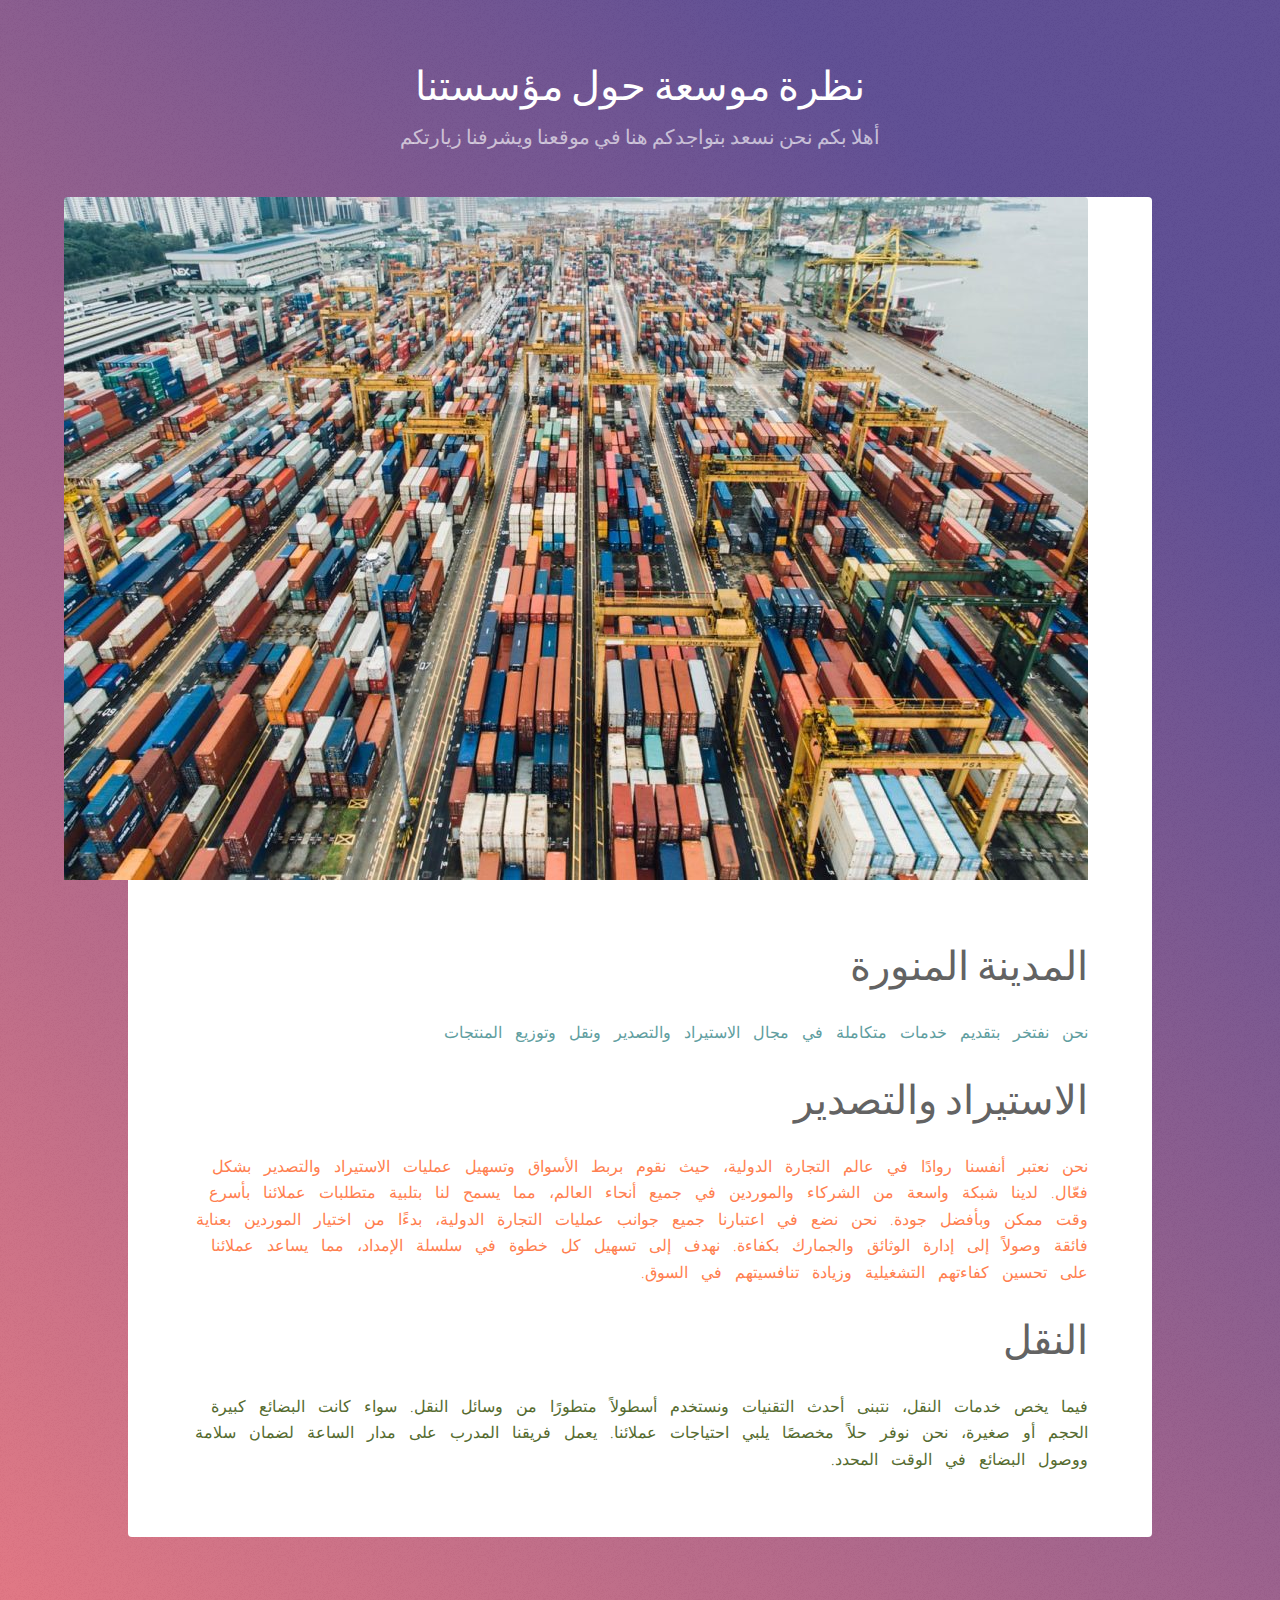
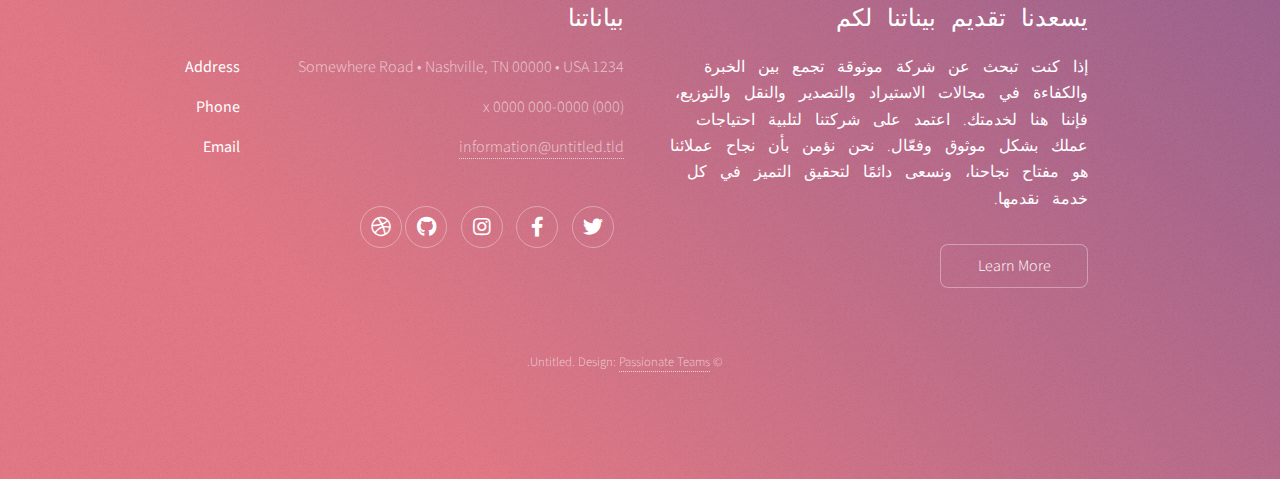
<file: generic.html>
<!DOCTYPE HTML>

<html>
	<head>
		<title>المدينة المنورة </title>
		<meta charset="utf-8" />
		<meta name="viewport" content="width=device-width, initial-scale=1, user-scalable=no" />
		<link rel="stylesheet" href="assets/css/main.css" />
		<noscript><link rel="stylesheet" href="assets/css/noscript.css" /></noscript>
	</head>
	<body class="is-preload" dir="rtl">

		<!-- Wrapper -->
			<div id="wrapper">

				<!-- Header -->
					<header id="header">
						<h1>نظرة موسعة حول مؤسستنا</h1>
						<p>أهلا بكم نحن نسعد بتواجدكم هنا في موقعنا ويشرفنا زيارتكم</p>
					</header>

				<!-- Main -->
					<div id="main">

						<!-- Content -->
							<section id="content" class="main">
								<span class="image main"><img src="images/img11.jpeg" alt="" /></span>
								<h1>المدينة المنورة </h1>
								<p style="color: cadetblue; word-spacing: 10px;">نحن نفتخر بتقديم خدمات متكاملة في مجال الاستيراد والتصدير ونقل وتوزيع المنتجات</p>
								<h1>الاستيراد والتصدير</h1>
								<p style="color:coral; word-spacing: 10px;">
									نحن نعتبر أنفسنا روادًا في عالم التجارة الدولية، حيث نقوم بربط الأسواق وتسهيل عمليات الاستيراد والتصدير بشكل فعّال. لدينا شبكة واسعة من الشركاء والموردين في جميع أنحاء العالم، مما يسمح لنا بتلبية متطلبات عملائنا بأسرع وقت ممكن وبأفضل جودة.
									
									نحن نضع في اعتبارنا جميع جوانب عمليات التجارة الدولية، بدءًا من اختيار الموردين بعناية فائقة وصولاً إلى إدارة الوثائق والجمارك بكفاءة. نهدف إلى تسهيل كل خطوة في سلسلة الإمداد، مما يساعد عملائنا على تحسين كفاءتهم التشغيلية وزيادة تنافسيتهم في السوق.</p>
							<h1>النقل</h1>
							<p style="color:darkolivegreen; word-spacing: 10px;">
							
								فيما يخص خدمات النقل، نتبنى أحدث التقنيات ونستخدم أسطولاً متطورًا من وسائل النقل. سواء كانت البضائع كبيرة الحجم أو صغيرة، نحن نوفر حلاً مخصصًا يلبي احتياجات عملائنا. يعمل فريقنا المدرب على مدار الساعة لضمان سلامة ووصول البضائع في الوقت المحدد.
							</p>

								</section>

					</div>

				<!-- Footer -->
					<footer id="footer">
						<section>
							<h2 style="word-spacing: 10px;">يسعدنا تقديم بيناتنا لكم</h2>
							<p style="word-spacing: 10px; color:white;">
								إذا كنت تبحث عن شركة موثوقة تجمع بين الخبرة والكفاءة في مجالات الاستيراد والتصدير والنقل والتوزيع، فإننا هنا لخدمتك. اعتمد على شركتنا لتلبية احتياجات عملك بشكل موثوق وفعّال. نحن نؤمن بأن نجاح عملائنا هو مفتاح نجاحنا، ونسعى دائمًا لتحقيق التميز في كل خدمة نقدمها.</p>
							<ul class="actions">
								<li><a href="#" class="button">Learn More</a></li>
							</ul>
						</section>
						<section>
							<h2>بياناتنا</h2>
							<dl class="alt">
								<dt>Address</dt>
								<dd>1234 Somewhere Road &bull; Nashville, TN 00000 &bull; USA</dd>
								<dt>Phone</dt>
								<dd>(000) 000-0000 x 0000</dd>
								<dt>Email</dt>
								<dd><a href="#">information@untitled.tld</a></dd>
							</dl>
							<ul class="icons">
								<li><a href="#" class="icon brands fa-twitter alt"><span class="label">Twitter</span></a></li>
								<li><a href="#" class="icon brands fa-facebook-f alt"><span class="label">Facebook</span></a></li>
								<li><a href="#" class="icon brands fa-instagram alt"><span class="label">Instagram</span></a></li>
								<li><a href="#" class="icon brands fa-github alt"><span class="label">GitHub</span></a></li>
								<li><a href="#" class="icon brands fa-dribbble alt"><span class="label">Dribbble</span></a></li>
							</ul>
						</section>
						<p class="copyright">&copy; Untitled. Design: <a href="">Passionate Teams</a>.</p>
					</footer>

			</div>

		<!-- Scripts -->
			<script src="assets/js/jquery.min.js"></script>
			<script src="assets/js/jquery.scrollex.min.js"></script>
			<script src="assets/js/jquery.scrolly.min.js"></script>
			<script src="assets/js/browser.min.js"></script>
			<script src="assets/js/breakpoints.min.js"></script>
			<script src="assets/js/util.js"></script>
			<script src="assets/js/main.js"></script>

	</body>
</html>
</file>
<file: assets/css/noscript.css>
/*
	Stellar by HTML5 UP
	html5up.net | @ajlkn
	Free for personal and commercial use under the CCA 3.0 license (html5up.net/license)
*/

/* Header */

	body.is-preload #header.alt > * {
		opacity: 1;
	}

	body.is-preload #header.alt .logo {
		-moz-transform: none;
		-webkit-transform: none;
		-ms-transform: none;
		transform: none;
	}
</file>
<file: assets/css/main.css>
@import url(fontawesome-all.min.css);
@import 'https://fonts.googleapis.com/css?family=Source+Sans+Pro:300,400';


html, body, div, span, applet, object,
iframe, h1, h2, h3, h4, h5, h6, p, blockquote,
pre, a, abbr, acronym, address, big, cite,
code, del, dfn, em, img, ins, kbd, q, s, samp,
small, strike, strong, sub, sup, tt, var, b,
u, i, center, dl, dt, dd, ol, ul, li, fieldset,
form, label, legend, table, caption, tbody,
tfoot, thead, tr, th, td, article, aside,
canvas, details, embed, figure, figcaption,
footer, header, hgroup, menu, nav, output, ruby,
section, summary, time, mark, audio, video {

	margin: 0;
	padding: 0;
	border: 0;
	font-size: 100%;
	font: inherit;
	vertical-align: baseline;}

article, aside, details, figcaption, figure,
footer, header, hgroup, menu, nav, section {
	display: block;}

body {
	line-height: 1;
}

ol, ul {
	list-style: none;
}

blockquote, q {
	quotes: none;
}

	blockquote:before, blockquote:after, q:before, q:after {
		content: '';
		content: none;
	}

table {
	border-collapse: collapse;
	border-spacing: 0;
}

body {
	-webkit-text-size-adjust: none;
}

mark {
	background-color: transparent;
	color: inherit;
}

input::-moz-focus-inner {
	border: 0;
	padding: 0;
}

input, select, textarea {
	-moz-appearance: none;
	-webkit-appearance: none;
	-ms-appearance: none;
	appearance: none;
}

/* Basic */

	@-ms-viewport {
		width: device-width;
	}

	body {
		-ms-overflow-style: scrollbar;
	}

	@media screen and (max-width: 480px) {

		html, body {
			min-width: 320px;
		}

	}

	html {
		box-sizing: border-box;
	}

	*, *:before, *:after {
		box-sizing: inherit;
	}

	body {
		background-color: #935d8c;
		background-image: url("images/overlay.png"), -moz-linear-gradient(45deg, #e37682 15%, #5f4d93 85%);
		background-image: url("images/overlay.png"), -webkit-linear-gradient(45deg, #e37682 15%, #5f4d93 85%);
		background-image: url("images/overlay.png"), -ms-linear-gradient(45deg, #e37682 15%, #5f4d93 85%);
		background-image: url("images/overlay.png"), linear-gradient(45deg, #e37682 15%, #5f4d93 85%);
	}

		body.is-preload *, body.is-preload *:before, body.is-preload *:after {
			-moz-animation: none !important;
			-webkit-animation: none !important;
			-ms-animation: none !important;
			animation: none !important;
			-moz-transition: none !important;
			-webkit-transition: none !important;
			-ms-transition: none !important;
			transition: none !important;
		}

/* Type */

	body {
		background-color: #935d8c;
		color: rgba(255, 255, 255, 0.65);
	}

	body, input, select, textarea {
		font-family: "Source Sans Pro", Helvetica, sans-serif;
		font-size: 17pt;
		font-weight: 300;
		line-height: 1.65;
	}

		@media screen and (max-width: 1680px) {

			body, input, select, textarea {
				font-size: 14pt;
			}

		}

		@media screen and (max-width: 1280px) {

			body, input, select, textarea {
				font-size: 12pt;
			}

		}

		@media screen and (max-width: 360px) {

			body, input, select, textarea {
				font-size: 11pt;
			}

		}

	a {
		-moz-transition: color 0.2s ease, border-bottom 0.2s ease;
		-webkit-transition: color 0.2s ease, border-bottom 0.2s ease;
		-ms-transition: color 0.2s ease, border-bottom 0.2s ease;
		transition: color 0.2s ease, border-bottom 0.2s ease;
		text-decoration: none;
		border-bottom: dotted 1px;
		color: inherit;
	}

		a:hover {
			border-bottom-color: transparent;
		}

	strong, b {
		font-weight: 400;
	}

	em, i {
		font-style: italic;
	}

	p {
		margin: 0 0 2em 0;
	}

		p.content {
			-moz-columns: 20em 2;
			-webkit-columns: 20em 2;
			-ms-columns: 20em 2;
			columns: 20em 2;
			-moz-column-gap: 2em;
			-webkit-column-gap: 2em;
			-ms-column-gap: 2em;
			column-gap: 2em;
			text-align: justify;
		}

	h1, h2, h3, h4, h5, h6 {
		font-weight: 300;
		line-height: 1.5;
		margin: 0 0 0.7em 0;
		letter-spacing: -0.025em;
	}

		h1 a, h2 a, h3 a, h4 a, h5 a, h6 a {
			color: inherit;
			text-decoration: none;
		}

	h1 {
		font-size: 2.5em;
		line-height: 1.2;
	}

	h2 {
		font-size: 1.5em;
	}

	h3 {
		font-size: 1.25em;
	}

	h4 {
		font-size: 1.1em;
	}

	h5 {
		font-size: 0.9em;
	}

	h6 {
		font-size: 0.7em;
	}

	@media screen and (max-width: 736px) {

		h1 {
			font-size: 2em;
		}

	}

	sub {
		font-size: 0.8em;
		position: relative;
		top: 0.5em;
	}

	sup {
		font-size: 0.8em;
		position: relative;
		top: -0.5em;
	}

	blockquote {
		border-left: solid 4px;
		font-style: italic;
		margin: 0 0 2em 0;
		padding: 0.5em 0 0.5em 2em;
	}

	code {
		border-radius: 8px;
		border: solid 1px;
		font-family: "Courier New", monospace;
		font-size: 0.9em;
		margin: 0 0.25em;
		padding: 0.25em 0.65em;
	}

	pre {
		-webkit-overflow-scrolling: touch;
		font-family: "Courier New", monospace;
		font-size: 0.9em;
		margin: 0 0 2em 0;
	}

		pre code {
			display: block;
			line-height: 1.75;
			padding: 1em 1.5em;
			overflow-x: auto;
		}

	hr {
		border: 0;
		border-bottom: solid 1px;
		margin: 2em 0;
	}

		hr.major {
			margin: 3em 0;
		}

	.align-left {
		text-align: left;
	}

	.align-center {
		text-align: center;
	}

	.align-right {
		text-align: right;
	}

	input, select, textarea {
		color: #ffffff;
	}

	a:hover {
		color: #ffffff;
	}

	strong, b {
		color: #ffffff;
	}

	h1, h2, h3, h4, h5, h6 {
		color: #ffffff;
	}

	blockquote {
		border-left-color: rgba(255, 255, 255, 0.35);
	}

	code {
		background: rgba(255, 255, 255, 0.075);
		border-color: rgba(255, 255, 255, 0.35);
	}

	hr {
		border-bottom-color: rgba(255, 255, 255, 0.35);
	}

/* Row */

	.row {
		display: flex;
		flex-wrap: wrap;
		box-sizing: border-box;
		align-items: stretch;
	}

		.row > * {
			box-sizing: border-box;
		}

		.row.gtr-uniform > * > :last-child {
			margin-bottom: 0;
		}

		.row.aln-left {
			justify-content: flex-start;
		}

		.row.aln-center {
			justify-content: center;
		}

		.row.aln-right {
			justify-content: flex-end;
		}

		.row.aln-top {
			align-items: flex-start;
		}

		.row.aln-middle {
			align-items: center;
		}

		.row.aln-bottom {
			align-items: flex-end;
		}

		.row > .imp {
			order: -1;
		}

		.row > .col-1 {
			width: 8.33333%;
		}

		.row > .off-1 {
			margin-left: 8.33333%;
		}

		.row > .col-2 {
			width: 16.66667%;
		}

		.row > .off-2 {
			margin-left: 16.66667%;
		}

		.row > .col-3 {
			width: 25%;
		}

		.row > .off-3 {
			margin-left: 25%;
		}

		.row > .col-4 {
			width: 33.33333%;
		}

		.row > .off-4 {
			margin-left: 33.33333%;
		}

		.row > .col-5 {
			width: 41.66667%;
		}

		.row > .off-5 {
			margin-left: 41.66667%;
		}

		.row > .col-6 {
			width: 50%;
		}

		.row > .off-6 {
			margin-left: 50%;
		}

		.row > .col-7 {
			width: 58.33333%;
		}

		.row > .off-7 {
			margin-left: 58.33333%;
		}

		.row > .col-8 {
			width: 66.66667%;
		}

		.row > .off-8 {
			margin-left: 66.66667%;
		}

		.row > .col-9 {
			width: 75%;
		}

		.row > .off-9 {
			margin-left: 75%;
		}

		.row > .col-10 {
			width: 83.33333%;
		}

		.row > .off-10 {
			margin-left: 83.33333%;
		}

		.row > .col-11 {
			width: 91.66667%;
		}

		.row > .off-11 {
			margin-left: 91.66667%;
		}

		.row > .col-12 {
			width: 100%;
		}

		.row > .off-12 {
			margin-left: 100%;
		}

		.row.gtr-0 {
			margin-top: 0;
			margin-left: 0em;
		}

			.row.gtr-0 > * {
				padding: 0 0 0 0em;
			}

			.row.gtr-0.gtr-uniform {
				margin-top: 0em;
			}

				.row.gtr-0.gtr-uniform > * {
					padding-top: 0em;
				}

		.row.gtr-25 {
			margin-top: 0;
			margin-left: -0.375em;
		}

			.row.gtr-25 > * {
				padding: 0 0 0 0.375em;
			}

			.row.gtr-25.gtr-uniform {
				margin-top: -0.375em;
			}

				.row.gtr-25.gtr-uniform > * {
					padding-top: 0.375em;
				}

		.row.gtr-50 {
			margin-top: 0;
			margin-left: -0.75em;
		}

			.row.gtr-50 > * {
				padding: 0 0 0 0.75em;
			}

			.row.gtr-50.gtr-uniform {
				margin-top: -0.75em;
			}

				.row.gtr-50.gtr-uniform > * {
					padding-top: 0.75em;
				}

		.row {
			margin-top: 0;
			margin-left: -1.5em;
		}

			.row > * {
				padding: 0 0 0 1.5em;
			}

			.row.gtr-uniform {
				margin-top: -1.5em;
			}

				.row.gtr-uniform > * {
					padding-top: 1.5em;
				}

		.row.gtr-150 {
			margin-top: 0;
			margin-left: -2.25em;
		}

			.row.gtr-150 > * {
				padding: 0 0 0 2.25em;
			}

			.row.gtr-150.gtr-uniform {
				margin-top: -2.25em;
			}

				.row.gtr-150.gtr-uniform > * {
					padding-top: 2.25em;
				}

		.row.gtr-200 {
			margin-top: 0;
			margin-left: -3em;
		}

			.row.gtr-200 > * {
				padding: 0 0 0 3em;
			}

			.row.gtr-200.gtr-uniform {
				margin-top: -3em;
			}

				.row.gtr-200.gtr-uniform > * {
					padding-top: 3em;
				}

		@media screen and (max-width: 1680px) {

			.row {
				display: flex;
				flex-wrap: wrap;
				box-sizing: border-box;
				align-items: stretch;
			}

				.row > * {
					box-sizing: border-box;
				}

				.row.gtr-uniform > * > :last-child {
					margin-bottom: 0;
				}

				.row.aln-left {
					justify-content: flex-start;
				}

				.row.aln-center {
					justify-content: center;
				}

				.row.aln-right {
					justify-content: flex-end;
				}

				.row.aln-top {
					align-items: flex-start;
				}

				.row.aln-middle {
					align-items: center;
				}

				.row.aln-bottom {
					align-items: flex-end;
				}

				.row > .imp-xlarge {
					order: -1;
				}

				.row > .col-1-xlarge {
					width: 8.33333%;
				}

				.row > .off-1-xlarge {
					margin-left: 8.33333%;
				}

				.row > .col-2-xlarge {
					width: 16.66667%;
				}

				.row > .off-2-xlarge {
					margin-left: 16.66667%;
				}

				.row > .col-3-xlarge {
					width: 25%;
				}

				.row > .off-3-xlarge {
					margin-left: 25%;
				}

				.row > .col-4-xlarge {
					width: 33.33333%;
				}

				.row > .off-4-xlarge {
					margin-left: 33.33333%;
				}

				.row > .col-5-xlarge {
					width: 41.66667%;
				}

				.row > .off-5-xlarge {
					margin-left: 41.66667%;
				}

				.row > .col-6-xlarge {
					width: 50%;
				}

				.row > .off-6-xlarge {
					margin-left: 50%;
				}

				.row > .col-7-xlarge {
					width: 58.33333%;
				}

				.row > .off-7-xlarge {
					margin-left: 58.33333%;
				}

				.row > .col-8-xlarge {
					width: 66.66667%;
				}

				.row > .off-8-xlarge {
					margin-left: 66.66667%;
				}

				.row > .col-9-xlarge {
					width: 75%;
				}

				.row > .off-9-xlarge {
					margin-left: 75%;
				}

				.row > .col-10-xlarge {
					width: 83.33333%;
				}

				.row > .off-10-xlarge {
					margin-left: 83.33333%;
				}

				.row > .col-11-xlarge {
					width: 91.66667%;
				}

				.row > .off-11-xlarge {
					margin-left: 91.66667%;
				}

				.row > .col-12-xlarge {
					width: 100%;
				}

				.row > .off-12-xlarge {
					margin-left: 100%;
				}

				.row.gtr-0 {
					margin-top: 0;
					margin-left: 0em;
				}

					.row.gtr-0 > * {
						padding: 0 0 0 0em;
					}

					.row.gtr-0.gtr-uniform {
						margin-top: 0em;
					}

						.row.gtr-0.gtr-uniform > * {
							padding-top: 0em;
						}

				.row.gtr-25 {
					margin-top: 0;
					margin-left: -0.375em;
				}

					.row.gtr-25 > * {
						padding: 0 0 0 0.375em;
					}

					.row.gtr-25.gtr-uniform {
						margin-top: -0.375em;
					}

						.row.gtr-25.gtr-uniform > * {
							padding-top: 0.375em;
						}

				.row.gtr-50 {
					margin-top: 0;
					margin-left: -0.75em;
				}

					.row.gtr-50 > * {
						padding: 0 0 0 0.75em;
					}

					.row.gtr-50.gtr-uniform {
						margin-top: -0.75em;
					}

						.row.gtr-50.gtr-uniform > * {
							padding-top: 0.75em;
						}

				.row {
					margin-top: 0;
					margin-left: -1.5em;
				}

					.row > * {
						padding: 0 0 0 1.5em;
					}

					.row.gtr-uniform {
						margin-top: -1.5em;
					}

						.row.gtr-uniform > * {
							padding-top: 1.5em;
						}

				.row.gtr-150 {
					margin-top: 0;
					margin-left: -2.25em;
				}

					.row.gtr-150 > * {
						padding: 0 0 0 2.25em;
					}

					.row.gtr-150.gtr-uniform {
						margin-top: -2.25em;
					}

						.row.gtr-150.gtr-uniform > * {
							padding-top: 2.25em;
						}

				.row.gtr-200 {
					margin-top: 0;
					margin-left: -3em;
				}

					.row.gtr-200 > * {
						padding: 0 0 0 3em;
					}

					.row.gtr-200.gtr-uniform {
						margin-top: -3em;
					}

						.row.gtr-200.gtr-uniform > * {
							padding-top: 3em;
						}

		}

		@media screen and (max-width: 1280px) {

			.row {
				display: flex;
				flex-wrap: wrap;
				box-sizing: border-box;
				align-items: stretch;
			}

				.row > * {
					box-sizing: border-box;
				}

				.row.gtr-uniform > * > :last-child {
					margin-bottom: 0;
				}

				.row.aln-left {
					justify-content: flex-start;
				}

				.row.aln-center {
					justify-content: center;
				}

				.row.aln-right {
					justify-content: flex-end;
				}

				.row.aln-top {
					align-items: flex-start;
				}

				.row.aln-middle {
					align-items: center;
				}

				.row.aln-bottom {
					align-items: flex-end;
				}

				.row > .imp-large {
					order: -1;
				}

				.row > .col-1-large {
					width: 8.33333%;
				}

				.row > .off-1-large {
					margin-left: 8.33333%;
				}

				.row > .col-2-large {
					width: 16.66667%;
				}

				.row > .off-2-large {
					margin-left: 16.66667%;
				}

				.row > .col-3-large {
					width: 25%;
				}

				.row > .off-3-large {
					margin-left: 25%;
				}

				.row > .col-4-large {
					width: 33.33333%;
				}

				.row > .off-4-large {
					margin-left: 33.33333%;
				}

				.row > .col-5-large {
					width: 41.66667%;
				}

				.row > .off-5-large {
					margin-left: 41.66667%;
				}

				.row > .col-6-large {
					width: 50%;
				}

				.row > .off-6-large {
					margin-left: 50%;
				}

				.row > .col-7-large {
					width: 58.33333%;
				}

				.row > .off-7-large {
					margin-left: 58.33333%;
				}

				.row > .col-8-large {
					width: 66.66667%;
				}

				.row > .off-8-large {
					margin-left: 66.66667%;
				}

				.row > .col-9-large {
					width: 75%;
				}

				.row > .off-9-large {
					margin-left: 75%;
				}

				.row > .col-10-large {
					width: 83.33333%;
				}

				.row > .off-10-large {
					margin-left: 83.33333%;
				}

				.row > .col-11-large {
					width: 91.66667%;
				}

				.row > .off-11-large {
					margin-left: 91.66667%;
				}

				.row > .col-12-large {
					width: 100%;
				}

				.row > .off-12-large {
					margin-left: 100%;
				}

				.row.gtr-0 {
					margin-top: 0;
					margin-left: 0em;
				}

					.row.gtr-0 > * {
						padding: 0 0 0 0em;
					}

					.row.gtr-0.gtr-uniform {
						margin-top: 0em;
					}

						.row.gtr-0.gtr-uniform > * {
							padding-top: 0em;
						}

				.row.gtr-25 {
					margin-top: 0;
					margin-left: -0.375em;
				}

					.row.gtr-25 > * {
						padding: 0 0 0 0.375em;
					}

					.row.gtr-25.gtr-uniform {
						margin-top: -0.375em;
					}

						.row.gtr-25.gtr-uniform > * {
							padding-top: 0.375em;
						}

				.row.gtr-50 {
					margin-top: 0;
					margin-left: -0.75em;
				}

					.row.gtr-50 > * {
						padding: 0 0 0 0.75em;
					}

					.row.gtr-50.gtr-uniform {
						margin-top: -0.75em;
					}

						.row.gtr-50.gtr-uniform > * {
							padding-top: 0.75em;
						}

				.row {
					margin-top: 0;
					margin-left: -1.5em;
				}

					.row > * {
						padding: 0 0 0 1.5em;
					}

					.row.gtr-uniform {
						margin-top: -1.5em;
					}

						.row.gtr-uniform > * {
							padding-top: 1.5em;
						}

				.row.gtr-150 {
					margin-top: 0;
					margin-left: -2.25em;
				}

					.row.gtr-150 > * {
						padding: 0 0 0 2.25em;
					}

					.row.gtr-150.gtr-uniform {
						margin-top: -2.25em;
					}

						.row.gtr-150.gtr-uniform > * {
							padding-top: 2.25em;
						}

				.row.gtr-200 {
					margin-top: 0;
					margin-left: -3em;
				}

					.row.gtr-200 > * {
						padding: 0 0 0 3em;
					}

					.row.gtr-200.gtr-uniform {
						margin-top: -3em;
					}

						.row.gtr-200.gtr-uniform > * {
							padding-top: 3em;
						}

		}

		@media screen and (max-width: 980px) {

			.row {
				display: flex;
				flex-wrap: wrap;
				box-sizing: border-box;
				align-items: stretch;
			}

				.row > * {
					box-sizing: border-box;
				}

				.row.gtr-uniform > * > :last-child {
					margin-bottom: 0;
				}

				.row.aln-left {
					justify-content: flex-start;
				}

				.row.aln-center {
					justify-content: center;
				}

				.row.aln-right {
					justify-content: flex-end;
				}

				.row.aln-top {
					align-items: flex-start;
				}

				.row.aln-middle {
					align-items: center;
				}

				.row.aln-bottom {
					align-items: flex-end;
				}

				.row > .imp-medium {
					order: -1;
				}

				.row > .col-1-medium {
					width: 8.33333%;
				}

				.row > .off-1-medium {
					margin-left: 8.33333%;
				}

				.row > .col-2-medium {
					width: 16.66667%;
				}

				.row > .off-2-medium {
					margin-left: 16.66667%;
				}

				.row > .col-3-medium {
					width: 25%;
				}

				.row > .off-3-medium {
					margin-left: 25%;
				}

				.row > .col-4-medium {
					width: 33.33333%;
				}

				.row > .off-4-medium {
					margin-left: 33.33333%;
				}

				.row > .col-5-medium {
					width: 41.66667%;
				}

				.row > .off-5-medium {
					margin-left: 41.66667%;
				}

				.row > .col-6-medium {
					width: 50%;
				}

				.row > .off-6-medium {
					margin-left: 50%;
				}

				.row > .col-7-medium {
					width: 58.33333%;
				}

				.row > .off-7-medium {
					margin-left: 58.33333%;
				}

				.row > .col-8-medium {
					width: 66.66667%;
				}

				.row > .off-8-medium {
					margin-left: 66.66667%;
				}

				.row > .col-9-medium {
					width: 75%;
				}

				.row > .off-9-medium {
					margin-left: 75%;
				}

				.row > .col-10-medium {
					width: 83.33333%;
				}

				.row > .off-10-medium {
					margin-left: 83.33333%;
				}

				.row > .col-11-medium {
					width: 91.66667%;
				}

				.row > .off-11-medium {
					margin-left: 91.66667%;
				}

				.row > .col-12-medium {
					width: 100%;
				}

				.row > .off-12-medium {
					margin-left: 100%;
				}

				.row.gtr-0 {
					margin-top: 0;
					margin-left: 0em;
				}

					.row.gtr-0 > * {
						padding: 0 0 0 0em;
					}

					.row.gtr-0.gtr-uniform {
						margin-top: 0em;
					}

						.row.gtr-0.gtr-uniform > * {
							padding-top: 0em;
						}

				.row.gtr-25 {
					margin-top: 0;
					margin-left: -0.375em;
				}

					.row.gtr-25 > * {
						padding: 0 0 0 0.375em;
					}

					.row.gtr-25.gtr-uniform {
						margin-top: -0.375em;
					}

						.row.gtr-25.gtr-uniform > * {
							padding-top: 0.375em;
						}

				.row.gtr-50 {
					margin-top: 0;
					margin-left: -0.75em;
				}

					.row.gtr-50 > * {
						padding: 0 0 0 0.75em;
					}

					.row.gtr-50.gtr-uniform {
						margin-top: -0.75em;
					}

						.row.gtr-50.gtr-uniform > * {
							padding-top: 0.75em;
						}

				.row {
					margin-top: 0;
					margin-left: -1.5em;
				}

					.row > * {
						padding: 0 0 0 1.5em;
					}

					.row.gtr-uniform {
						margin-top: -1.5em;
					}

						.row.gtr-uniform > * {
							padding-top: 1.5em;
						}

				.row.gtr-150 {
					margin-top: 0;
					margin-left: -2.25em;
				}

					.row.gtr-150 > * {
						padding: 0 0 0 2.25em;
					}

					.row.gtr-150.gtr-uniform {
						margin-top: -2.25em;
					}

						.row.gtr-150.gtr-uniform > * {
							padding-top: 2.25em;
						}

				.row.gtr-200 {
					margin-top: 0;
					margin-left: -3em;
				}

					.row.gtr-200 > * {
						padding: 0 0 0 3em;
					}

					.row.gtr-200.gtr-uniform {
						margin-top: -3em;
					}

						.row.gtr-200.gtr-uniform > * {
							padding-top: 3em;
						}

		}

		@media screen and (max-width: 736px) {

			.row {
				display: flex;
				flex-wrap: wrap;
				box-sizing: border-box;
				align-items: stretch;
			}

				.row > * {
					box-sizing: border-box;
				}

				.row.gtr-uniform > * > :last-child {
					margin-bottom: 0;
				}

				.row.aln-left {
					justify-content: flex-start;
				}

				.row.aln-center {
					justify-content: center;
				}

				.row.aln-right {
					justify-content: flex-end;
				}

				.row.aln-top {
					align-items: flex-start;
				}

				.row.aln-middle {
					align-items: center;
				}

				.row.aln-bottom {
					align-items: flex-end;
				}

				.row > .imp-small {
					order: -1;
				}

				.row > .col-1-small {
					width: 8.33333%;
				}

				.row > .off-1-small {
					margin-left: 8.33333%;
				}

				.row > .col-2-small {
					width: 16.66667%;
				}

				.row > .off-2-small {
					margin-left: 16.66667%;
				}

				.row > .col-3-small {
					width: 25%;
				}

				.row > .off-3-small {
					margin-left: 25%;
				}

				.row > .col-4-small {
					width: 33.33333%;
				}

				.row > .off-4-small {
					margin-left: 33.33333%;
				}

				.row > .col-5-small {
					width: 41.66667%;
				}

				.row > .off-5-small {
					margin-left: 41.66667%;
				}

				.row > .col-6-small {
					width: 50%;
				}

				.row > .off-6-small {
					margin-left: 50%;
				}

				.row > .col-7-small {
					width: 58.33333%;
				}

				.row > .off-7-small {
					margin-left: 58.33333%;
				}

				.row > .col-8-small {
					width: 66.66667%;
				}

				.row > .off-8-small {
					margin-left: 66.66667%;
				}

				.row > .col-9-small {
					width: 75%;
				}

				.row > .off-9-small {
					margin-left: 75%;
				}

				.row > .col-10-small {
					width: 83.33333%;
				}

				.row > .off-10-small {
					margin-left: 83.33333%;
				}

				.row > .col-11-small {
					width: 91.66667%;
				}

				.row > .off-11-small {
					margin-left: 91.66667%;
				}

				.row > .col-12-small {
					width: 100%;
				}

				.row > .off-12-small {
					margin-left: 100%;
				}

				.row.gtr-0 {
					margin-top: 0;
					margin-left: 0em;
				}

					.row.gtr-0 > * {
						padding: 0 0 0 0em;
					}

					.row.gtr-0.gtr-uniform {
						margin-top: 0em;
					}

						.row.gtr-0.gtr-uniform > * {
							padding-top: 0em;
						}

				.row.gtr-25 {
					margin-top: 0;
					margin-left: -0.25em;
				}

					.row.gtr-25 > * {
						padding: 0 0 0 0.25em;
					}

					.row.gtr-25.gtr-uniform {
						margin-top: -0.25em;
					}

						.row.gtr-25.gtr-uniform > * {
							padding-top: 0.25em;
						}

				.row.gtr-50 {
					margin-top: 0;
					margin-left: -0.5em;
				}

					.row.gtr-50 > * {
						padding: 0 0 0 0.5em;
					}

					.row.gtr-50.gtr-uniform {
						margin-top: -0.5em;
					}

						.row.gtr-50.gtr-uniform > * {
							padding-top: 0.5em;
						}

				.row {
					margin-top: 0;
					margin-left: -1em;
				}

					.row > * {
						padding: 0 0 0 1em;
					}

					.row.gtr-uniform {
						margin-top: -1em;
					}

						.row.gtr-uniform > * {
							padding-top: 1em;
						}

				.row.gtr-150 {
					margin-top: 0;
					margin-left: -1.5em;
				}

					.row.gtr-150 > * {
						padding: 0 0 0 1.5em;
					}

					.row.gtr-150.gtr-uniform {
						margin-top: -1.5em;
					}

						.row.gtr-150.gtr-uniform > * {
							padding-top: 1.5em;
						}

				.row.gtr-200 {
					margin-top: 0;
					margin-left: -2em;
				}

					.row.gtr-200 > * {
						padding: 0 0 0 2em;
					}

					.row.gtr-200.gtr-uniform {
						margin-top: -2em;
					}

						.row.gtr-200.gtr-uniform > * {
							padding-top: 2em;
						}

		}

		@media screen and (max-width: 480px) {

			.row {
				display: flex;
				flex-wrap: wrap;
				box-sizing: border-box;
				align-items: stretch;
			}

				.row > * {
					box-sizing: border-box;
				}

				.row.gtr-uniform > * > :last-child {
					margin-bottom: 0;
				}

				.row.aln-left {
					justify-content: flex-start;
				}

				.row.aln-center {
					justify-content: center;
				}

				.row.aln-right {
					justify-content: flex-end;
				}

				.row.aln-top {
					align-items: flex-start;
				}

				.row.aln-middle {
					align-items: center;
				}

				.row.aln-bottom {
					align-items: flex-end;
				}

				.row > .imp-xsmall {
					order: -1;
				}

				.row > .col-1-xsmall {
					width: 8.33333%;
				}

				.row > .off-1-xsmall {
					margin-left: 8.33333%;
				}

				.row > .col-2-xsmall {
					width: 16.66667%;
				}

				.row > .off-2-xsmall {
					margin-left: 16.66667%;
				}

				.row > .col-3-xsmall {
					width: 25%;
				}

				.row > .off-3-xsmall {
					margin-left: 25%;
				}

				.row > .col-4-xsmall {
					width: 33.33333%;
				}

				.row > .off-4-xsmall {
					margin-left: 33.33333%;
				}

				.row > .col-5-xsmall {
					width: 41.66667%;
				}

				.row > .off-5-xsmall {
					margin-left: 41.66667%;
				}

				.row > .col-6-xsmall {
					width: 50%;
				}

				.row > .off-6-xsmall {
					margin-left: 50%;
				}

				.row > .col-7-xsmall {
					width: 58.33333%;
				}

				.row > .off-7-xsmall {
					margin-left: 58.33333%;
				}

				.row > .col-8-xsmall {
					width: 66.66667%;
				}

				.row > .off-8-xsmall {
					margin-left: 66.66667%;
				}

				.row > .col-9-xsmall {
					width: 75%;
				}

				.row > .off-9-xsmall {
					margin-left: 75%;
				}

				.row > .col-10-xsmall {
					width: 83.33333%;
				}

				.row > .off-10-xsmall {
					margin-left: 83.33333%;
				}

				.row > .col-11-xsmall {
					width: 91.66667%;
				}

				.row > .off-11-xsmall {
					margin-left: 91.66667%;
				}

				.row > .col-12-xsmall {
					width: 100%;
				}

				.row > .off-12-xsmall {
					margin-left: 100%;
				}

				.row.gtr-0 {
					margin-top: 0;
					margin-left: 0em;
				}

					.row.gtr-0 > * {
						padding: 0 0 0 0em;
					}

					.row.gtr-0.gtr-uniform {
						margin-top: 0em;
					}

						.row.gtr-0.gtr-uniform > * {
							padding-top: 0em;
						}

				.row.gtr-25 {
					margin-top: 0;
					margin-left: -0.3125em;
				}

					.row.gtr-25 > * {
						padding: 0 0 0 0.3125em;
					}

					.row.gtr-25.gtr-uniform {
						margin-top: -0.3125em;
					}

						.row.gtr-25.gtr-uniform > * {
							padding-top: 0.3125em;
						}

				.row.gtr-50 {
					margin-top: 0;
					margin-left: -0.625em;
				}

					.row.gtr-50 > * {
						padding: 0 0 0 0.625em;
					}

					.row.gtr-50.gtr-uniform {
						margin-top: -0.625em;
					}

						.row.gtr-50.gtr-uniform > * {
							padding-top: 0.625em;
						}

				.row {
					margin-top: 0;
					margin-left: -1.25em;
				}

					.row > * {
						padding: 0 0 0 1.25em;
					}

					.row.gtr-uniform {
						margin-top: -1.25em;
					}

						.row.gtr-uniform > * {
							padding-top: 1.25em;
						}

				.row.gtr-150 {
					margin-top: 0;
					margin-left: -1.875em;
				}

					.row.gtr-150 > * {
						padding: 0 0 0 1.875em;
					}

					.row.gtr-150.gtr-uniform {
						margin-top: -1.875em;
					}

						.row.gtr-150.gtr-uniform > * {
							padding-top: 1.875em;
						}

				.row.gtr-200 {
					margin-top: 0;
					margin-left: -2.5em;
				}

					.row.gtr-200 > * {
						padding: 0 0 0 2.5em;
					}

					.row.gtr-200.gtr-uniform {
						margin-top: -2.5em;
					}

						.row.gtr-200.gtr-uniform > * {
							padding-top: 2.5em;
						}

		}

/* Box */

	.box {
		border-radius: 8px;
		border: solid;
		margin-bottom: 2em;
		padding: 1.5em;
	}

		.box > :last-child,
		.box > :last-child > :last-child,
		.box > :last-child > :last-child > :last-child {
			margin-bottom: 0;
		}

		.box.alt {
			border: 0;
			border-radius: 0;
			padding: 0;
		}

	.box {
		border-color: rgba(255, 255, 255, 0.35);
	}

/* Button */

	input[type="submit"],
	input[type="reset"],
	input[type="button"],
	button,
	.button {
		-moz-appearance: none;
		-webkit-appearance: none;
		-ms-appearance: none;
		appearance: none;
		-moz-transition: background-color 0.2s ease-in-out, color 0.2s ease-in-out;
		-webkit-transition: background-color 0.2s ease-in-out, color 0.2s ease-in-out;
		-ms-transition: background-color 0.2s ease-in-out, color 0.2s ease-in-out;
		transition: background-color 0.2s ease-in-out, color 0.2s ease-in-out;
		border-radius: 8px;
		border: 0;
		cursor: pointer;
		display: inline-block;
		font-weight: 300;
		height: 2.75em;
		line-height: 2.75em;
		min-width: 9.25em;
		padding: 0 1.5em;
		text-align: center;
		text-decoration: none;
		white-space: nowrap;
	}

		input[type="submit"].icon,
		input[type="reset"].icon,
		input[type="button"].icon,
		button.icon,
		.button.icon {
			padding-left: 1.35em;
		}

			input[type="submit"].icon:before,
			input[type="reset"].icon:before,
			input[type="button"].icon:before,
			button.icon:before,
			.button.icon:before {
				margin-right: 0.5em;
			}

		input[type="submit"].fit,
		input[type="reset"].fit,
		input[type="button"].fit,
		button.fit,
		.button.fit {
			width: 100%;
		}

		input[type="submit"].small,
		input[type="reset"].small,
		input[type="button"].small,
		button.small,
		.button.small {
			font-size: 0.8em;
		}

		input[type="submit"].large,
		input[type="reset"].large,
		input[type="button"].large,
		button.large,
		.button.large {
			font-size: 1.35em;
		}

		input[type="submit"].disabled, input[type="submit"]:disabled,
		input[type="reset"].disabled,
		input[type="reset"]:disabled,
		input[type="button"].disabled,
		input[type="button"]:disabled,
		button.disabled,
		button:disabled,
		.button.disabled,
		.button:disabled {
			pointer-events: none;
			opacity: 0.25;
		}

		@media screen and (max-width: 736px) {

			input[type="submit"],
			input[type="reset"],
			input[type="button"],
			button,
			.button {
				min-width: 0;
			}

		}

	input[type="submit"],
	input[type="reset"],
	input[type="button"],
	button,
	.button {
		background-color: transparent;
		box-shadow: inset 0 0 0 1px rgba(255, 255, 255, 0.35);
		color: #ffffff !important;
	}

		input[type="submit"]:hover,
		input[type="reset"]:hover,
		input[type="button"]:hover,
		button:hover,
		.button:hover {
			background-color: rgba(255, 255, 255, 0.075);
		}

		input[type="submit"]:active,
		input[type="reset"]:active,
		input[type="button"]:active,
		button:active,
		.button:active {
			background-color: rgba(255, 255, 255, 0.2);
		}

		input[type="submit"].icon:before,
		input[type="reset"].icon:before,
		input[type="button"].icon:before,
		button.icon:before,
		.button.icon:before {
			color: rgba(255, 255, 255, 0.5);
		}

		input[type="submit"].primary,
		input[type="reset"].primary,
		input[type="button"].primary,
		button.primary,
		.button.primary {
			background-color: #8cc9f0;
			color: #ffffff !important;
			box-shadow: none;
		}

			input[type="submit"].primary:hover,
			input[type="reset"].primary:hover,
			input[type="button"].primary:hover,
			button.primary:hover,
			.button.primary:hover {
				background-color: #9acff2;
			}

			input[type="submit"].primary:active,
			input[type="reset"].primary:active,
			input[type="button"].primary:active,
			button.primary:active,
			.button.primary:active {
				background-color: #7ec3ee;
			}

			input[type="submit"].primary.icon:before,
			input[type="reset"].primary.icon:before,
			input[type="button"].primary.icon:before,
			button.primary.icon:before,
			.button.primary.icon:before {
				color: #ffffff !important;
			}

/* Form */

	form {
		margin: 0 0 2em 0;
	}

	label {
		display: block;
		font-size: 0.9em;
		font-weight: 400;
		margin: 0 0 1em 0;
	}

	input[type="text"],
	input[type="password"],
	input[type="email"],
	select,
	textarea {
		-moz-appearance: none;
		-webkit-appearance: none;
		-ms-appearance: none;
		appearance: none;
		border-radius: 8px;
		border: solid 1px;
		color: inherit;
		display: block;
		outline: 0;
		padding: 0 1em;
		text-decoration: none;
		width: 100%;
	}

		input[type="text"]:invalid,
		input[type="password"]:invalid,
		input[type="email"]:invalid,
		select:invalid,
		textarea:invalid {
			box-shadow: none;
		}

	select {
		background-size: 1.25rem;
		background-repeat: no-repeat;
		background-position: calc(100% - 1rem) center;
		height: 2.75em;
		padding-right: 2.75em;
		text-overflow: ellipsis;
	}

		select:focus::-ms-value {
			background-color: transparent;
		}

		select::-ms-expand {
			display: none;
		}

	input[type="text"],
	input[type="password"],
	input[type="email"],
	select {
		height: 2.75em;
	}

	textarea {
		padding: 0.75em 1em;
	}

	input[type="checkbox"],
	input[type="radio"] {
		-moz-appearance: none;
		-webkit-appearance: none;
		-ms-appearance: none;
		appearance: none;
		display: block;
		float: left;
		margin-right: -2em;
		opacity: 0;
		width: 1em;
		z-index: -1;
	}

		input[type="checkbox"] + label,
		input[type="radio"] + label {
			text-decoration: none;
			cursor: pointer;
			display: inline-block;
			font-size: 1em;
			font-weight: 300;
			padding-left: 2.4em;
			padding-right: 0.75em;
			position: relative;
		}

			input[type="checkbox"] + label:before,
			input[type="radio"] + label:before {
				-moz-osx-font-smoothing: grayscale;
				-webkit-font-smoothing: antialiased;
				display: inline-block;
				font-style: normal;
				font-variant: normal;
				text-rendering: auto;
				line-height: 1;
				text-transform: none !important;
				font-family: 'Font Awesome 5 Free';
				font-weight: 900;
			}

			input[type="checkbox"] + label:before,
			input[type="radio"] + label:before {
				border-radius: 8px;
				border: solid 1px;
				content: '';
				display: inline-block;
				font-size: 0.8em;
				height: 2.0625em;
				left: 0;
				line-height: 2.0625em;
				position: absolute;
				text-align: center;
				top: 0;
				width: 2.0625em;
			}

		input[type="checkbox"]:checked + label:before,
		input[type="radio"]:checked + label:before {
			content: '\f00c';
		}

	input[type="checkbox"] + label:before {
		border-radius: 8px;
	}

	input[type="radio"] + label:before {
		border-radius: 100%;
	}

	::-webkit-input-placeholder {
		opacity: 1.0;
	}

	:-moz-placeholder {
		opacity: 1.0;
	}

	::-moz-placeholder {
		opacity: 1.0;
	}

	:-ms-input-placeholder {
		opacity: 1.0;
	}

	label {
		color: #ffffff;
	}

	input[type="text"],
	input[type="password"],
	input[type="email"],
	select,
	textarea {
		background-color: rgba(255, 255, 255, 0.075);
		border-color: rgba(255, 255, 255, 0.35);
	}

		input[type="text"]:focus,
		input[type="password"]:focus,
		input[type="email"]:focus,
		select:focus,
		textarea:focus {
			border-color: #8cc9f0;
			box-shadow: 0 0 0 1px #8cc9f0;
		}

	select {
		background-image: url("data:image/svg+xml;charset=utf8,%3Csvg xmlns='http://www.w3.org/2000/svg' width='40' height='40' preserveAspectRatio='none' viewBox='0 0 40 40'%3E%3Cpath d='M9.4,12.3l10.4,10.4l10.4-10.4c0.2-0.2,0.5-0.4,0.9-0.4c0.3,0,0.6,0.1,0.9,0.4l3.3,3.3c0.2,0.2,0.4,0.5,0.4,0.9 c0,0.4-0.1,0.6-0.4,0.9L20.7,31.9c-0.2,0.2-0.5,0.4-0.9,0.4c-0.3,0-0.6-0.1-0.9-0.4L4.3,17.3c-0.2-0.2-0.4-0.5-0.4-0.9 c0-0.4,0.1-0.6,0.4-0.9l3.3-3.3c0.2-0.2,0.5-0.4,0.9-0.4S9.1,12.1,9.4,12.3z' fill='rgba(255, 255, 255, 0.35)' /%3E%3C/svg%3E");
	}

		select option {
			color: #ffffff;
			background: #935d8c;
		}

	input[type="checkbox"] + label,
	input[type="radio"] + label {
		color: rgba(255, 255, 255, 0.65);
	}

		input[type="checkbox"] + label:before,
		input[type="radio"] + label:before {
			background: rgba(255, 255, 255, 0.075);
			border-color: rgba(255, 255, 255, 0.35);
		}

	input[type="checkbox"]:checked + label:before,
	input[type="radio"]:checked + label:before {
		background-color: #ffffff;
		border-color: #ffffff;
		color: #935d8c;
	}

	input[type="checkbox"]:focus + label:before,
	input[type="radio"]:focus + label:before {
		border-color: #8cc9f0;
		box-shadow: 0 0 0 1px #8cc9f0;
	}

	::-webkit-input-placeholder {
		color: rgba(255, 255, 255, 0.5) !important;
	}

	:-moz-placeholder {
		color: rgba(255, 255, 255, 0.5) !important;
	}

	::-moz-placeholder {
		color: rgba(255, 255, 255, 0.5) !important;
	}

	:-ms-input-placeholder {
		color: rgba(255, 255, 255, 0.5) !important;
	}

	.formerize-placeholder {
		color: rgba(255, 255, 255, 0.5) !important;
	}

/* Icon */

	.icon {
		text-decoration: none;
		-moz-transition: background-color 0.2s ease-in-out, color 0.2s ease-in-out;
		-webkit-transition: background-color 0.2s ease-in-out, color 0.2s ease-in-out;
		-ms-transition: background-color 0.2s ease-in-out, color 0.2s ease-in-out;
		transition: background-color 0.2s ease-in-out, color 0.2s ease-in-out;
		border-bottom: none;
		position: relative;
	}

		.icon:before {
			-moz-osx-font-smoothing: grayscale;
			-webkit-font-smoothing: antialiased;
			display: inline-block;
			font-style: normal;
			font-variant: normal;
			text-rendering: auto;
			line-height: 1;
			text-transform: none !important;
			font-family: 'Font Awesome 5 Free';
			font-weight: 400;
		}

		.icon > .label {
			display: none;
		}

		.icon:before {
			line-height: solid;
		}

		.icon.solid:before {
			font-weight: 900;
		}

		.icon.brands:before {
			font-family: 'Font Awesome 5 Brands';
		}

		.icon.major {
			border: solid 1px;
			display: inline-block;
			border-radius: 100%;
			padding: 0.65em;
			margin: 0 0 2em 0;
			cursor: default;
		}

			.icon.major:before {
				display: inline-block;
				font-size: 6.25rem;
				width: 2.25em;
				height: 2.25em;
				line-height: 2.2em;
				border-radius: 100%;
				border: solid 1px;
				text-align: center;
			}

		.icon.alt {
			display: inline-block;
			border: solid 1px;
			border-radius: 100%;
		}

			.icon.alt:before {
				display: block;
				font-size: 1.25em;
				width: 2em;
				height: 2em;
				text-align: center;
				line-height: 2em;
			}

		.icon.style1 {
			color: #efa8b0;
		}

		.icon.style2 {
			color: #c79cc8;
		}

		.icon.style3 {
			color: #a89cc8;
		}

		.icon.style4 {
			color: #9bb2e1;
		}

		.icon.style5 {
			color: #8cc9f0;
		}

		@media screen and (max-width: 1680px) {

			.icon.major:before {
				font-size: 5.5rem;
			}

		}

		@media screen and (max-width: 1280px) {

			.icon.major:before {
				font-size: 4.75rem;
			}

		}

		@media screen and (max-width: 736px) {

			.icon.major {
				margin: 0 0 1.5em 0;
				padding: 0.35em;
			}

				.icon.major:before {
					font-size: 3.5rem;
				}

		}

	.icon.major {
		border-color: rgba(255, 255, 255, 0.35);
	}

		.icon.major:before {
			border-color: rgba(255, 255, 255, 0.35);
		}

	.icon.alt {
		border-color: rgba(255, 255, 255, 0.35);
		color: #ffffff;
	}

		.icon.alt:hover {
			background-color: rgba(255, 255, 255, 0.075);
		}

		.icon.alt:active {
			background-color: rgba(255, 255, 255, 0.2);
		}

/* Image */

	.image {
		border-radius: 8px;
		border: 0;
		display: inline-block;
		position: relative;
	}

		.image img {
			border-radius: 8px;
			display: block;
		}

		.image.left, .image.right {
			max-width: 40%;
		}

			.image.left img, .image.right img {
				width: 100%;
			}

		.image.left {
			float: left;
			margin: 0 1.5em 1em 0;
			top: 0.25em;
		}

		.image.right {
			float: right;
			margin: 0 0 1em 1.5em;
			top: 0.25em;
		}

		.image.fit {
			display: block;
			margin: 0 0 2em 0;
			width: 100%;
		}

			.image.fit img {
				width: 100%;
			}

		.image.main {
			display: block;
			margin: 0 0 3em 0;
			width: 100%;
		}

			.image.main img {
				width: 100%;
			}

/* List */

	ol {
		list-style: decimal;
		margin: 0 0 2em 0;
		padding-left: 1.25em;
	}

		ol li {
			padding-left: 0.25em;
		}

	ul {
		list-style: disc;
		margin: 0 0 2em 0;
		padding-left: 1em;
	}

		ul li {
			padding-left: 0.5em;
		}

		ul.alt {
			list-style: none;
			padding-left: 0;
		}

			ul.alt li {
				border-top: solid 1px;
				padding: 0.5em 0;
			}

				ul.alt li:first-child {
					border-top: 0;
					padding-top: 0;
				}

	dl {
		margin: 0 0 2em 0;
	}

		dl dt {
			display: block;
			font-weight: 400;
			margin: 0 0 1em 0;
		}

		dl dd {
			margin-left: 2em;
		}

		dl.alt dt {
			display: block;
			width: 3em;
			margin: 0;
			clear: left;
			float: left;
		}

		dl.alt dd {
			margin: 0 0 0.85em 5.5em;
		}

		dl.alt:after {
			content: '';
			display: block;
			clear: both;
		}

	ul.alt li {
		border-top-color: rgba(255, 255, 255, 0.35);
	}

	dl dt {
		color: #ffffff;
	}

/* Actions */

	ul.actions {
		display: -moz-flex;
		display: -webkit-flex;
		display: -ms-flex;
		display: flex;
		cursor: default;
		list-style: none;
		margin-left: -1em;
		padding-left: 0;
	}

		ul.actions li {
			padding: 0 0 0 1em;
			vertical-align: middle;
		}

		ul.actions.special {
			-moz-justify-content: center;
			-webkit-justify-content: center;
			-ms-justify-content: center;
			justify-content: center;
			width: 100%;
			margin-left: 0;
		}

			ul.actions.special li:first-child {
				padding-left: 0;
			}

		ul.actions.stacked {
			-moz-flex-direction: column;
			-webkit-flex-direction: column;
			-ms-flex-direction: column;
			flex-direction: column;
			margin-left: 0;
		}

			ul.actions.stacked li {
				padding: 1.3em 0 0 0;
			}

				ul.actions.stacked li:first-child {
					padding-top: 0;
				}

		ul.actions.fit {
			width: calc(100% + 1em);
		}

			ul.actions.fit li {
				-moz-flex-grow: 1;
				-webkit-flex-grow: 1;
				-ms-flex-grow: 1;
				flex-grow: 1;
				-moz-flex-shrink: 1;
				-webkit-flex-shrink: 1;
				-ms-flex-shrink: 1;
				flex-shrink: 1;
				width: 100%;
			}

				ul.actions.fit li > * {
					width: 100%;
				}

			ul.actions.fit.stacked {
				width: 100%;
			}

		@media screen and (max-width: 480px) {

			ul.actions:not(.fixed) {
				-moz-flex-direction: column;
				-webkit-flex-direction: column;
				-ms-flex-direction: column;
				flex-direction: column;
				margin-left: 0;
				width: 100% !important;
			}

				ul.actions:not(.fixed) li {
					-moz-flex-grow: 1;
					-webkit-flex-grow: 1;
					-ms-flex-grow: 1;
					flex-grow: 1;
					-moz-flex-shrink: 1;
					-webkit-flex-shrink: 1;
					-ms-flex-shrink: 1;
					flex-shrink: 1;
					padding: 1em 0 0 0;
					text-align: center;
					width: 100%;
				}

					ul.actions:not(.fixed) li > * {
						width: 100%;
					}

					ul.actions:not(.fixed) li:first-child {
						padding-top: 0;
					}

					ul.actions:not(.fixed) li input[type="submit"],
					ul.actions:not(.fixed) li input[type="reset"],
					ul.actions:not(.fixed) li input[type="button"],
					ul.actions:not(.fixed) li button,
					ul.actions:not(.fixed) li .button {
						width: 100%;
					}

						ul.actions:not(.fixed) li input[type="submit"].icon:before,
						ul.actions:not(.fixed) li input[type="reset"].icon:before,
						ul.actions:not(.fixed) li input[type="button"].icon:before,
						ul.actions:not(.fixed) li button.icon:before,
						ul.actions:not(.fixed) li .button.icon:before {
							margin-left: -0.5rem;
						}

		}

/* Icons */

	ul.icons {
		cursor: default;
		list-style: none;
		padding-left: 0;
	}

		ul.icons li {
			display: inline-block;
			padding: 0 0.65em 0 0;
		}

			ul.icons li:last-child {
				padding-right: 0 !important;
			}

/* Section/Article */

	section.special, article.special {
		text-align: center;
	}

	header.major {
		margin-bottom: 3em;
	}

		header.major h2 {
			font-size: 2em;
		}

			header.major h2:after {
				display: block;
				content: '';
				width: 3.25em;
				height: 2px;
				margin: 0.7em 0 1em 0;
				border-radius: 2px;
			}

				section.special header.major h2:after, article.special header.major h2:after {
					margin-left: auto;
					margin-right: auto;
				}

		header.major p {
			font-size: 1.25em;
			letter-spacing: -0.025em;
		}

		header.major.special {
			text-align: center;
		}

			header.major.special h2:after {
				margin-left: auto;
				margin-right: auto;
			}

	footer.major {
		margin-top: 3em;
	}

	@media screen and (max-width: 736px) {

		header.major {
			margin-bottom: 0;
		}

			header.major h2 {
				font-size: 1.5em;
			}

			header.major p {
				font-size: 1em;
				letter-spacing: 0;
			}

				header.major p br {
					display: none;
				}

		footer.major {
			margin-top: 0;
		}

	}

	header.major h2:after {
		background-color: rgba(255, 255, 255, 0.35);
	}

/* Table */

	.table-wrapper {
		-webkit-overflow-scrolling: touch;
		overflow-x: auto;
	}

	table {
		margin: 0 0 2em 0;
		width: 100%;
	}

		table tbody tr {
			border: solid 1px;
			border-left: 0;
			border-right: 0;
		}

		table td {
			padding: 0.75em 0.75em;
		}

		table th {
			font-size: 0.9em;
			font-weight: 400;
			padding: 0 0.75em 0.75em 0.75em;
			text-align: left;
		}

		table thead {
			border-bottom: solid 2px;
		}

		table tfoot {
			border-top: solid 2px;
		}

		table.alt {
			border-collapse: separate;
		}

			table.alt tbody tr td {
				border: solid 1px;
				border-left-width: 0;
				border-top-width: 0;
			}

				table.alt tbody tr td:first-child {
					border-left-width: 1px;
				}

			table.alt tbody tr:first-child td {
				border-top-width: 1px;
			}

			table.alt thead {
				border-bottom: 0;
			}

			table.alt tfoot {
				border-top: 0;
			}

	table tbody tr {
		border-color: rgba(255, 255, 255, 0.35);
	}

		table tbody tr:nth-child(2n + 1) {
			background-color: rgba(255, 255, 255, 0.075);
		}

	table th {
		color: #ffffff;
	}

	table thead {
		border-bottom-color: rgba(255, 255, 255, 0.35);
	}

	table tfoot {
		border-top-color: rgba(255, 255, 255, 0.35);
	}

	table.alt tbody tr td {
		border-color: rgba(255, 255, 255, 0.35);
	}

/* Features */

	.features {
		display: -moz-flex;
		display: -webkit-flex;
		display: -ms-flex;
		display: flex;
		-moz-flex-wrap: wrap;
		-webkit-flex-wrap: wrap;
		-ms-flex-wrap: wrap;
		flex-wrap: wrap;
		-moz-justify-content: center;
		-webkit-justify-content: center;
		-ms-justify-content: center;
		justify-content: center;
		width: calc(100% + 2em);
		margin: 0 0 3em -2em;
		padding: 0;
		list-style: none;
	}

		.features li {
			width: calc(33.33333% - 2em);
			margin-left: 2em;
			margin-top: 3em;
			padding: 0;
		}

			.features li:nth-child(1), .features li:nth-child(2), .features li:nth-child(3) {
				margin-top: 0;
			}

			.features li > :last-child {
				margin-bottom: 0;
			}

		@media screen and (max-width: 980px) {

			.features li {
				width: calc(50% - 2em);
			}

				.features li:nth-child(3) {
					margin-top: 3em;
				}

		}

		@media screen and (max-width: 736px) {

			.features {
				width: 100%;
				margin: 0 0 2em 0;
			}

				.features li {
					width: 100%;
					margin-left: 0;
					margin-top: 2em;
				}

					.features li:nth-child(2), .features li:nth-child(3) {
						margin-top: 2em;
					}

		}

/* Statistics */

	.statistics {
		display: -moz-flex;
		display: -webkit-flex;
		display: -ms-flex;
		display: flex;
		width: 100%;
		margin: 0 0 3em 0;
		padding: 0;
		list-style: none;
		cursor: default;
	}

		.statistics li {
			-moz-flex: 1;
			-webkit-flex: 1;
			-ms-flex: 1;
			flex: 1;
			padding: 1.5em;
			color: #ffffff;
			text-align: center;
		}

			.statistics li.style1 {
				background-color: #efa8b0;
			}

			.statistics li.style2 {
				background-color: #c79cc8;
			}

			.statistics li.style3 {
				background-color: #a89cc8;
			}

			.statistics li.style4 {
				background-color: #9bb2e1;
			}

			.statistics li.style5 {
				background-color: #8cc9f0;
			}

			.statistics li strong, .statistics li b {
				display: block;
				font-size: 2em;
				line-height: 1.1;
				color: inherit !important;
				font-weight: 300;
				letter-spacing: -0.025em;
			}

			.statistics li:first-child {
				border-top-left-radius: 8px;
				border-bottom-left-radius: 8px;
			}

			.statistics li:last-child {
				border-top-right-radius: 8px;
				border-bottom-right-radius: 8px;
			}

			.statistics li .icon {
				display: inline-block;
			}

				.statistics li .icon:before {
					font-size: 2.75rem;
					line-height: 1.3;
				}

		@media screen and (max-width: 980px) {

			.statistics li strong, .statistics li b {
				font-size: 1.5em;
			}

		}

		@media screen and (max-width: 736px) {

			.statistics {
				display: block;
				width: 20em;
				max-width: 100%;
				margin: 0 auto 2em auto;
			}

				.statistics li:first-child {
					border-bottom-left-radius: 0;
					border-top-right-radius: 8px;
				}

				.statistics li:last-child {
					border-top-right-radius: 0;
					border-bottom-left-radius: 8px;
				}

				.statistics li .icon:before {
					font-size: 3.75rem;
				}

				.statistics li strong, .statistics li b {
					font-size: 2.5em;
				}

		}

/* Spotlight */

	.spotlight {
		display: -moz-flex;
		display: -webkit-flex;
		display: -ms-flex;
		display: flex;
		-moz-align-items: center;
		-webkit-align-items: center;
		-ms-align-items: center;
		align-items: center;
		margin: 0 0 2em 0;
	}

		.spotlight .content {
			-moz-flex: 1;
			-webkit-flex: 1;
			-ms-flex: 1;
			flex: 1;
		}

			.spotlight .content > :last-child {
				margin-bottom: 0;
			}

			.spotlight .content header.major {
				margin: 0 0 2em 0;
			}

		.spotlight .image {
			display: inline-block;
			margin-left: 4em;
			padding: 0.65em;
			border-radius: 100%;
			border: solid 1px;
		}

			.spotlight .image img {
				display: block;
				border-radius: 100%;
				width: 16em;
			}

		@media screen and (max-width: 980px) {

			.spotlight {
				-moz-flex-direction: column-reverse;
				-webkit-flex-direction: column-reverse;
				-ms-flex-direction: column-reverse;
				flex-direction: column-reverse;
				text-align: center;
			}

				.spotlight .content {
					-moz-flex: 0 1 auto;
					-webkit-flex: 0 1 auto;
					-ms-flex: 0 1 auto;
					flex: 0 1 auto;
					width: 100%;
				}

					.spotlight .content header.major h2:after {
						margin-left: auto;
						margin-right: auto;
					}

					.spotlight .content .actions {
						-moz-justify-content: center;
						-webkit-justify-content: center;
						-ms-justify-content: center;
						justify-content: center;
						width: calc(100% + 1em);
					}

				.spotlight .image {
					-moz-flex: 0 1 auto;
					-webkit-flex: 0 1 auto;
					-ms-flex: 0 1 auto;
					flex: 0 1 auto;
					margin-left: 0;
					margin-bottom: 2em;
				}

		}

		@media screen and (max-width: 736px) {

			.spotlight .image {
				padding: 0.35em;
			}

				.spotlight .image img {
					width: 12em;
				}

		}

	.spotlight .image {
		border-color: rgba(255, 255, 255, 0.35);
	}

/* Header */

	#header {
		padding: 5em 5em 1em 5em ;
		text-align: center;
	}

		#header h1 {
			margin: 0 0 0.25em 0;
		}

		#header p {
			font-size: 1.25em;
			letter-spacing: -0.025em;
		}

		#header.alt {
			padding: 7em 5em 4em 5em ;
		}

			#header.alt h1 {
				font-size: 3.25em;
			}

			#header.alt > * {
				-moz-transition: opacity 3s ease;
				-webkit-transition: opacity 3s ease;
				-ms-transition: opacity 3s ease;
				transition: opacity 3s ease;
				-moz-transition-delay: 0.5s;
				-webkit-transition-delay: 0.5s;
				-ms-transition-delay: 0.5s;
				transition-delay: 0.5s;
				opacity: 1;
			}

			#header.alt .logo {
				-moz-transition: opacity 1.25s ease, -moz-transform 0.5s ease;
				-webkit-transition: opacity 1.25s ease, -webkit-transform 0.5s ease;
				-ms-transition: opacity 1.25s ease, -ms-transform 0.5s ease;
				transition: opacity 1.25s ease, transform 0.5s ease;
				-moz-transition-delay: 0s;
				-webkit-transition-delay: 0s;
				-ms-transition-delay: 0s;
				transition-delay: 0s;
				display: block;
				margin: 0 0 1.5em 0;
			}

				#header.alt .logo img {
					display: block;
					margin: 0 auto;
					max-width: 75%;
				}

		@media screen and (max-width: 1280px) {

			#header {
				padding: 4em 4em 0.1em 4em ;
			}

				#header.alt {
					padding: 6em 4em 3em 4em ;
				}

		}

		@media screen and (max-width: 980px) {

			#header {
				padding: 4em 3em 0.1em 3em ;
			}

				#header.alt {
					padding: 5em 3em 2em 3em ;
				}

		}

		@media screen and (max-width: 736px) {

			#header {
				padding: 3em 2em 0.1em 2em ;
			}

				#header p {
					font-size: 1em;
					letter-spacing: 0;
				}

					#header p br {
						display: none;
					}

				#header.alt {
					padding: 4em 2em 1em 2em ;
				}

					#header.alt h1 {
						font-size: 2.5em;
					}

		}

		@media screen and (max-width: 480px) {

			#header {
				padding: 3em 1.5em 0.1em 1.5em ;
			}

				#header.alt {
					padding: 4em 1.5em 1em 1.5em ;
				}

		}

		@media screen and (max-width: 360px) {

			#header {
				padding: 2.5em 1em 0.1em 1em ;
			}

				#header.alt {
					padding: 3.5em 1em 0.5em 1em ;
				}

		}

		body.is-preload #header.alt > * {
			opacity: 0;
		}

		body.is-preload #header.alt .logo {
			-moz-transform: scale(0.8) rotate(-30deg);
			-webkit-transform: scale(0.8) rotate(-30deg);
			-ms-transform: scale(0.8) rotate(-30deg);
			transform: scale(0.8) rotate(-30deg);
		}

/* Nav */

	#nav {
		-moz-transition: background-color 0.2s ease, border-top-left-radius 0.2s ease, border-top-right-radius 0.2s ease, padding 0.2s ease;
		-webkit-transition: background-color 0.2s ease, border-top-left-radius 0.2s ease, border-top-right-radius 0.2s ease, padding 0.2s ease;
		-ms-transition: background-color 0.2s ease, border-top-left-radius 0.2s ease, border-top-right-radius 0.2s ease, padding 0.2s ease;
		transition: background-color 0.2s ease, border-top-left-radius 0.2s ease, border-top-right-radius 0.2s ease, padding 0.2s ease;
		background-color: #ffffff;
		color: #636363;
		position: absolute;
		width: 64em;
		max-width: calc(100% - 4em);
		padding: 1em;
		background-color: #f7f7f7;
		border-top-left-radius: 0.25em;
		border-top-right-radius: 0.25em;
		cursor: default;
		text-align: center;
	}

		#nav input, #nav select, #nav textarea {
			color: #636363;
		}

		#nav a:hover {
			color: #636363;
		}

		#nav strong, #nav b {
			color: #636363;
		}

		#nav h1, #nav h2, #nav h3, #nav h4, #nav h5, #nav h6 {
			color: #636363;
		}

		#nav blockquote {
			border-left-color: #dddddd;
		}

		#nav code {
			background: rgba(222, 222, 222, 0.25);
			border-color: #dddddd;
		}

		#nav hr {
			border-bottom-color: #dddddd;
		}

		#nav + #main {
			padding-top: 4.25em;
		}

		#nav ul {
			margin: 0;
			padding: 0;
			list-style: none;
		}

			#nav ul li {
				-moz-transition: margin 0.2s ease;
				-webkit-transition: margin 0.2s ease;
				-ms-transition: margin 0.2s ease;
				transition: margin 0.2s ease;
				display: inline-block;
				margin: 0 0.35em;
				padding: 0;
				vertical-align: middle;
			}

				#nav ul li a {
					-moz-transition: font-size 0.2s ease;
					-webkit-transition: font-size 0.2s ease;
					-ms-transition: font-size 0.2s ease;
					transition: font-size 0.2s ease;
					display: inline-block;
					height: 2.25em;
					line-height: 2.25em;
					padding: 0 1.25em;
					border: 0;
					border-radius: 8px;
					box-shadow: inset 0 0 0 1px transparent;
				}

					#nav ul li a:hover {
						background-color: rgba(222, 222, 222, 0.25);
					}

					#nav ul li a.active {
						background-color: #ffffff;
						box-shadow: none;
					}

		#nav.alt {
			position: fixed;
			top: 0;
			padding: 0.5em 1em;
			background-color: rgba(247, 247, 247, 0.95);
			border-top-left-radius: 0;
			border-top-right-radius: 0;
			z-index: 10000;
		}

			#nav.alt ul li {
				margin: 0 0.175em;
			}

				#nav.alt ul li a {
					font-size: 0.9em;
				}

		@media screen and (max-width: 736px) {

			#nav {
				display: none;
			}

				#nav + #main {
					padding-top: 0;
				}

		}

/* Main */

	#main {
		background-color: #ffffff;
		color: #636363;
		border-radius: 0.25em;
	}

		#main input, #main select, #main textarea {
			color: #636363;
		}

		#main a:hover {
			color: #636363;
		}

		#main strong, #main b {
			color: #636363;
		}

		#main h1, #main h2, #main h3, #main h4, #main h5, #main h6 {
			color: #636363;
		}

		#main blockquote {
			border-left-color: #dddddd;
		}

		#main code {
			background: rgba(222, 222, 222, 0.25);
			border-color: #dddddd;
		}

		#main hr {
			border-bottom-color: #dddddd;
		}

		#main .box {
			border-color: #dddddd;
		}

		#main input[type="submit"],
		#main input[type="reset"],
		#main input[type="button"],
		#main button,
		#main .button {
			background-color: transparent;
			box-shadow: inset 0 0 0 1px #dddddd;
			color: #636363 !important;
		}

			#main input[type="submit"]:hover,
			#main input[type="reset"]:hover,
			#main input[type="button"]:hover,
			#main button:hover,
			#main .button:hover {
				background-color: rgba(222, 222, 222, 0.25);
			}

			#main input[type="submit"]:active,
			#main input[type="reset"]:active,
			#main input[type="button"]:active,
			#main button:active,
			#main .button:active {
				background-color: rgba(222, 222, 222, 0.5);
			}

			#main input[type="submit"].icon:before,
			#main input[type="reset"].icon:before,
			#main input[type="button"].icon:before,
			#main button.icon:before,
			#main .button.icon:before {
				color: rgba(99, 99, 99, 0.25);
			}

			#main input[type="submit"].primary,
			#main input[type="reset"].primary,
			#main input[type="button"].primary,
			#main button.primary,
			#main .button.primary {
				background-color: #8cc9f0;
				color: #ffffff !important;
				box-shadow: none;
			}

				#main input[type="submit"].primary:hover,
				#main input[type="reset"].primary:hover,
				#main input[type="button"].primary:hover,
				#main button.primary:hover,
				#main .button.primary:hover {
					background-color: #9acff2;
				}

				#main input[type="submit"].primary:active,
				#main input[type="reset"].primary:active,
				#main input[type="button"].primary:active,
				#main button.primary:active,
				#main .button.primary:active {
					background-color: #7ec3ee;
				}

				#main input[type="submit"].primary.icon:before,
				#main input[type="reset"].primary.icon:before,
				#main input[type="button"].primary.icon:before,
				#main button.primary.icon:before,
				#main .button.primary.icon:before {
					color: #ffffff !important;
				}

		#main label {
			color: #636363;
		}

		#main input[type="text"],
		#main input[type="password"],
		#main input[type="email"],
		#main select,
		#main textarea {
			background-color: rgba(222, 222, 222, 0.25);
			border-color: #dddddd;
		}

			#main input[type="text"]:focus,
			#main input[type="password"]:focus,
			#main input[type="email"]:focus,
			#main select:focus,
			#main textarea:focus {
				border-color: #8cc9f0;
				box-shadow: 0 0 0 1px #8cc9f0;
			}

		#main select {
			background-image: url("data:image/svg+xml;charset=utf8,%3Csvg xmlns='http://www.w3.org/2000/svg' width='40' height='40' preserveAspectRatio='none' viewBox='0 0 40 40'%3E%3Cpath d='M9.4,12.3l10.4,10.4l10.4-10.4c0.2-0.2,0.5-0.4,0.9-0.4c0.3,0,0.6,0.1,0.9,0.4l3.3,3.3c0.2,0.2,0.4,0.5,0.4,0.9 c0,0.4-0.1,0.6-0.4,0.9L20.7,31.9c-0.2,0.2-0.5,0.4-0.9,0.4c-0.3,0-0.6-0.1-0.9-0.4L4.3,17.3c-0.2-0.2-0.4-0.5-0.4-0.9 c0-0.4,0.1-0.6,0.4-0.9l3.3-3.3c0.2-0.2,0.5-0.4,0.9-0.4S9.1,12.1,9.4,12.3z' fill='%23dddddd' /%3E%3C/svg%3E");
		}

			#main select option {
				color: #636363;
				background: #ffffff;
			}

		#main input[type="checkbox"] + label,
		#main input[type="radio"] + label {
			color: #636363;
		}

			#main input[type="checkbox"] + label:before,
			#main input[type="radio"] + label:before {
				background: rgba(222, 222, 222, 0.25);
				border-color: #dddddd;
			}

		#main input[type="checkbox"]:checked + label:before,
		#main input[type="radio"]:checked + label:before {
			background-color: #636363;
			border-color: #636363;
			color: #ffffff;
		}

		#main input[type="checkbox"]:focus + label:before,
		#main input[type="radio"]:focus + label:before {
			border-color: #8cc9f0;
			box-shadow: 0 0 0 1px #8cc9f0;
		}

		#main ::-webkit-input-placeholder {
			color: rgba(99, 99, 99, 0.25) !important;
		}

		#main :-moz-placeholder {
			color: rgba(99, 99, 99, 0.25) !important;
		}

		#main ::-moz-placeholder {
			color: rgba(99, 99, 99, 0.25) !important;
		}

		#main :-ms-input-placeholder {
			color: rgba(99, 99, 99, 0.25) !important;
		}

		#main .formerize-placeholder {
			color: rgba(99, 99, 99, 0.25) !important;
		}

		#main .icon.major {
			border-color: #dddddd;
		}

			#main .icon.major:before {
				border-color: #dddddd;
			}

		#main .icon.alt {
			border-color: #dddddd;
			color: #636363;
		}

			#main .icon.alt:hover {
				background-color: rgba(222, 222, 222, 0.25);
			}

			#main .icon.alt:active {
				background-color: rgba(222, 222, 222, 0.5);
			}

		#main ul.alt li {
			border-top-color: #dddddd;
		}

		#main dl dt {
			color: #636363;
		}

		#main header.major h2:after {
			background-color: #dddddd;
			background-image: -moz-linear-gradient(90deg, #efa8b0, #a89cc8, #8cc9f0);
			background-image: -webkit-linear-gradient(90deg, #efa8b0, #a89cc8, #8cc9f0);
			background-image: -ms-linear-gradient(90deg, #efa8b0, #a89cc8, #8cc9f0);
			background-image: linear-gradient(90deg, #efa8b0, #a89cc8, #8cc9f0);
		}

		#main table tbody tr {
			border-color: #dddddd;
		}

			#main table tbody tr:nth-child(2n + 1) {
				background-color: rgba(222, 222, 222, 0.25);
			}

		#main table th {
			color: #636363;
		}

		#main table thead {
			border-bottom-color: #dddddd;
		}

		#main table tfoot {
			border-top-color: #dddddd;
		}

		#main table.alt tbody tr td {
			border-color: #dddddd;
		}

		#main .spotlight .image {
			border-color: #dddddd;
		}

		#main > .main {
			padding: 5em 5em 3em 5em ;
			border-top: solid 1px #dddddd;
		}

			#main > .main:first-child {
				border-top: 0;
			}

			#main > .main > .image.main:first-child {
				margin: -5em 0 5em -5em;
				width: calc(100% + 10em);
				border-top-right-radius: 0.25em;
				border-top-left-radius: 0.25em;
				border-bottom-right-radius: 0;
				border-bottom-left-radius: 0;
			}

				#main > .main > .image.main:first-child img {
					border-top-right-radius: 0.25em;
					border-top-left-radius: 0.25em;
					border-bottom-right-radius: 0;
					border-bottom-left-radius: 0;
				}

		@media screen and (max-width: 1280px) {

			#main > .main {
				padding: 4em 4em 2em 4em ;
			}

				#main > .main > .image.main:first-child {
					margin: -4em 0 4em -4em;
					width: calc(100% + 8em);
				}

		}

		@media screen and (max-width: 980px) {

			#main > .main {
				padding: 4em 3em 2em 3em ;
			}

				#main > .main > .image.main:first-child {
					margin: -4em 0 4em -3em;
					width: calc(100% + 6em);
				}

		}

		@media screen and (max-width: 736px) {

			#main > .main {
				padding: 3em 2em 1em 2em ;
			}

				#main > .main > .image.main:first-child {
					margin: -3em 0 2em -2em;
					width: calc(100% + 4em);
				}

		}

		@media screen and (max-width: 480px) {

			#main > .main {
				padding: 3em 1.5em 1em 1.5em ;
			}

				#main > .main > .image.main:first-child {
					margin: -3em 0 1.5em -1.5em;
					width: calc(100% + 3em);
				}

		}

		@media screen and (max-width: 360px) {

			#main {
				border-radius: 0;
			}

				#main > .main {
					padding: 2.5em 1em 0.5em 1em ;
				}

					#main > .main > .image.main:first-child {
						margin: -2.5em 0 1.5em -1em;
						width: calc(100% + 2em);
						border-radius: 0;
					}

						#main > .main > .image.main:first-child img {
							border-radius: 0;
						}

		}

/* Footer */

	#footer {
		display: -moz-flex;
		display: -webkit-flex;
		display: -ms-flex;
		display: flex;
		-moz-flex-wrap: wrap;
		-webkit-flex-wrap: wrap;
		-ms-flex-wrap: wrap;
		flex-wrap: wrap;
		padding: 5em 5em 3em 5em ;
		width: calc(100% + 2em);
		margin: 0 0 3em -2em;
	}

		#footer > * {
			width: calc(50% - 2em);
			margin-left: 2em;
		}

		#footer .copyright {
			width: 100%;
			margin: 2.5em 0 2em 0;
			font-size: 0.8em;
			text-align: center;
		}

		@media screen and (max-width: 1280px) {

			#footer {
				padding: 4em 4em 2em 4em ;
			}

		}

		@media screen and (max-width: 980px) {

			#footer {
				padding: 4em 3em 2em 3em ;
				display: block;
				margin: 0 0 3em 0;
				width: 100%;
			}

				#footer > * {
					width: 100%;
					margin-left: 0;
					margin-bottom: 3em;
				}

				#footer .copyright {
					text-align: left;
				}

		}

		@media screen and (max-width: 736px) {

			#footer {
				padding: 3em 2em 1em 2em ;
			}

		}

		@media screen and (max-width: 480px) {

			#footer {
				padding: 3em 1.5em 1em 1.5em ;
			}

		}

		@media screen and (max-width: 480px) {

			#footer {
				padding: 2.5em 1em 0.5em 1em ;
			}

		}

/* Wrapper */

	#wrapper {
		width: 64em;
		max-width: calc(100% - 4em);
		margin: 0 auto;
	}

		@media screen and (max-width: 480px) {

			#wrapper {
				max-width: calc(100% - 2em);
			}

		}

		@media screen and (max-width: 360px) {

			#wrapper {
				max-width: 100%;
			}


		}
		*{
			transition: 1s;
		}
		#nav ul li a{
			transition: 1s;
		}
		#nav ul li a:hover{
			transform: scale(1.2);
			background-color:#efa8b0;
			border-radius: 70%;
		}
		.actions li{
			transition: 1s;
		}
		.actions li:hover{
			transform: scale(1.2);
			/* background-color: #efa8b0; */
			border-radius: 70%;
		}
		.caro{
			transition: 1s;
			display: inline-block;
			border-radius: 50%;
		}
		.caro:hover{
			transform: scale(1.2);
		}
		.ourTitle{
			font-weight: 1000;
			font-size: 5rem;
			word-spacing: 10px;
		}
		.Parent{
			display: flex;
		}
		.firstName{
			word-spacing: 10px;
			color: red;
			justify-content: center;
		}
		._img{
			width: 100%;
			height: 100%;
			border-radius: 50%;
		}
		.fImg{
			width: 20rem;
			justify-content: center;
			border-radius: 50%;
		}
		.Parent{
			transition: 1s ease;
		}
		.Parent:hover{
			transform: scale(1.2);
		}
</file>
